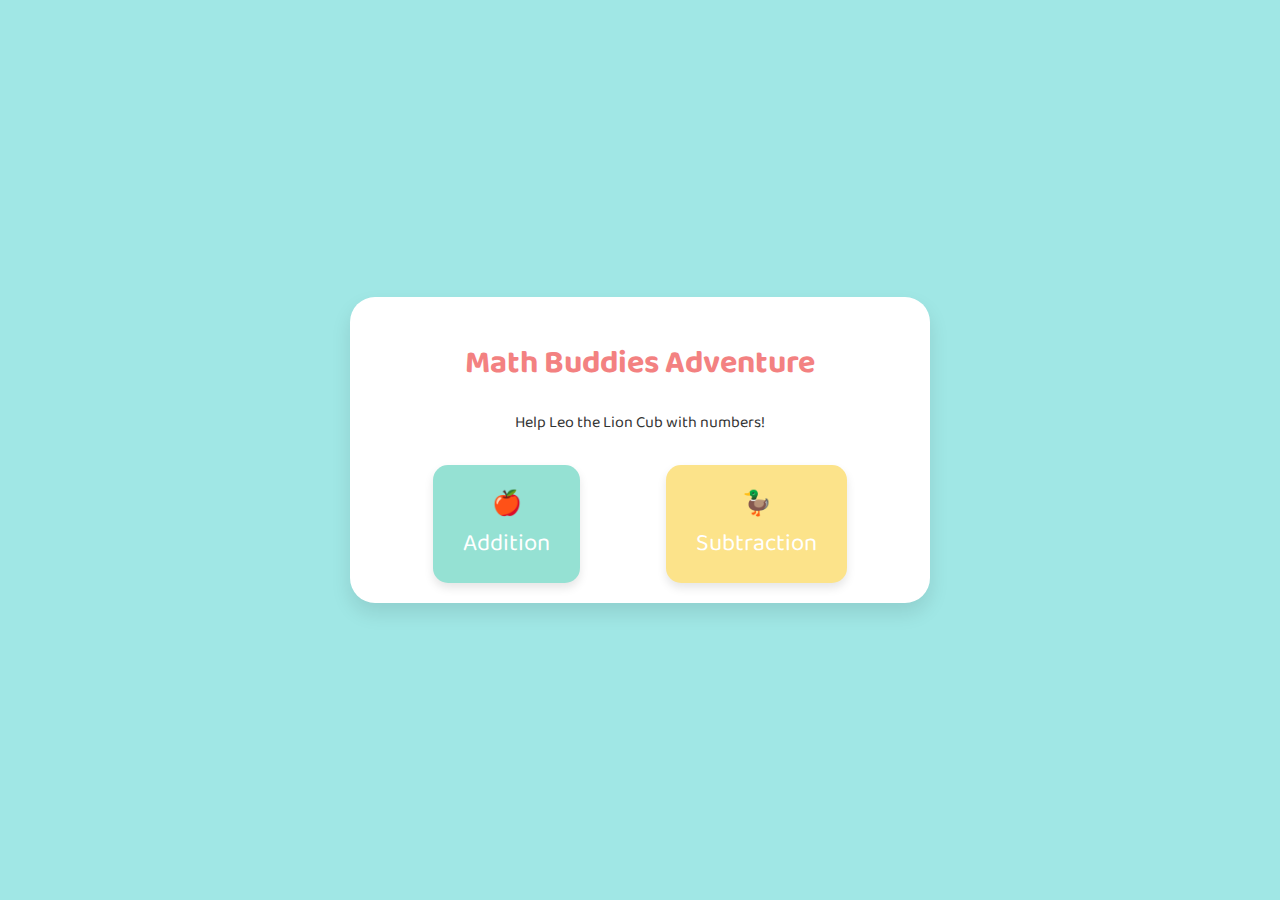
<file: index.html>
<!DOCTYPE html>
<html lang="en">
<head>
    <meta charset="UTF-8">
    <meta name="viewport" content="width=device-width, initial-scale=1.0">
    <title>Math Buddies Adventure</title>
    <link rel="stylesheet" href="style.css">
</head>
<body>

    <div id="app-container">
        <!-- Main Menu Screen -->
        <div id="main-menu" class="screen visible">
            <h1>Math Buddies Adventure</h1>
            <p>Help Leo the Lion Cub with numbers!</p>
            <div class="menu-buttons">
                <button id="start-addition-btn" class="menu-btn addition">
                    🍎<br>Addition
                </button>
                <button id="start-subtraction-btn" class="menu-btn subtraction">
                    🦆<br>Subtraction
                </button>
            </div>
        </div>

        <!-- Game Screen -->
        <div id="game-screen" class="screen">
            <button id="back-btn">← Back</button>
            <h2 id="instruction-text">Let's get ready!</h2>
            
            <!-- This is where the apples or ducks will appear -->
            <div id="visual-area"></div>

            <p id="problem-text">2 + 3 = ?</p>
            
            <!-- Answer buttons will be generated here -->
            <div id="options-container"></div>
            
            <div id="feedback-container">
                <p id="feedback-text"></p>
                <button id="next-question-btn">Next →</button>
            </div>
        </div>

    </div>

    <script src="script.js"></script>
</body>
</html>
</file>
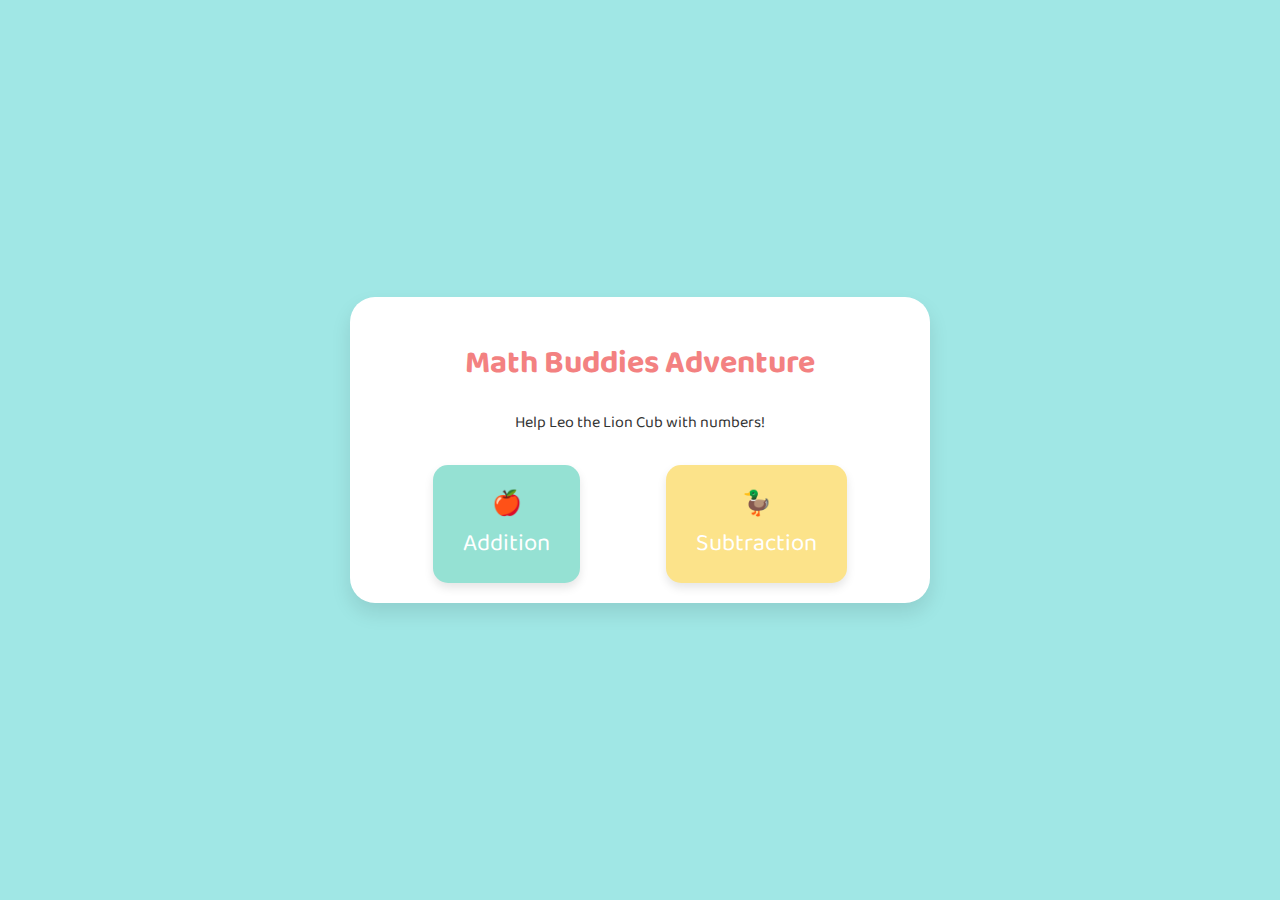
<file: code.html>
<!DOCTYPE html>
<html lang="en">
<head>
    <meta charset="UTF-8">
    <meta name="viewport" content="width=device-width, initial-scale=1.0">
    <title>Math Buddies Adventure</title>
    <link rel="stylesheet" href="style.css">
</head>
<body>

    <div id="app-container">
        <!-- Main Menu Screen -->
        <div id="main-menu" class="screen visible">
            <h1>Math Buddies Adventure</h1>
            <p>Help Leo the Lion Cub with numbers!</p>
            <div class="menu-buttons">
                <button id="start-addition-btn" class="menu-btn addition">
                    🍎<br>Addition
                </button>
                <button id="start-subtraction-btn" class="menu-btn subtraction">
                    🦆<br>Subtraction
                </button>
            </div>
        </div>

        <!-- Game Screen -->
        <div id="game-screen" class="screen">
            <button id="back-btn">← Back</button>
            <h2 id="instruction-text">Let's get ready!</h2>
            
            <!-- This is where the apples or ducks will appear -->
            <div id="visual-area"></div>

            <p id="problem-text">2 + 3 = ?</p>
            
            <!-- Answer buttons will be generated here -->
            <div id="options-container"></div>
            
            <div id="feedback-container">
                <p id="feedback-text"></p>
                <button id="next-question-btn">Next →</button>
            </div>
        </div>

    </div>

    <script src="script.js"></script>
</body>
</html>
</file>
<file: style.css>
@import url('https://fonts.googleapis.com/css2?family=Baloo+2:wght@700&display=swap');

body {
    font-family: 'Baloo 2', cursive;
    background-color: #a0e7e5; /* Cheerful light blue */
    color: #333;
    display: flex;
    justify-content: center;
    align-items: center;
    height: 100vh;
    margin: 0;
    text-align: center;
}

#app-container {
    background-color: #fff;
    padding: 20px 40px;
    border-radius: 25px;
    box-shadow: 0 10px 20px rgba(0, 0, 0, 0.1);
    width: 90%;
    max-width: 500px;
}

h1 {
    color: #f38181; /* Warm pink/red */
}

.screen {
    display: none; /* Hide screens by default */
}

.screen.visible {
    display: block; /* Show the active screen */
}

.menu-buttons {
    display: flex;
    justify-content: space-around;
    margin-top: 30px;
}

.menu-btn {
    font-family: inherit;
    font-size: 1.5em;
    padding: 20px 30px;
    border: none;
    border-radius: 15px;
    cursor: pointer;
    color: white;
    box-shadow: 0 5px 10px rgba(0,0,0,0.1);
    transition: transform 0.2s;
}

.menu-btn:hover {
    transform: scale(1.05);
}

.addition { background-color: #95e1d3; } /* Light green */
.subtraction { background-color: #fce38a; } /* Light yellow */

#game-screen {
    position: relative;
}

#back-btn {
    position: absolute;
    top: -10px;
    left: -20px;
    background: #f38181;
    color: white;
    border: none;
    border-radius: 50%;
    width: 40px;
    height: 40px;
    font-size: 1.2em;
    cursor: pointer;
}

#visual-area {
    background-color: #f0f8ff;
    min-height: 120px;
    border-radius: 15px;
    margin: 20px 0;
    padding: 15px;
    display: flex;
    flex-wrap: wrap;
    justify-content: center;
    align-items: center;
    font-size: 3em;
}

.item-strikethrough {
    text-decoration: line-through;
    color: #bbb;
}

#problem-text {
    font-size: 2.5em;
    font-weight: bold;
    margin: 15px 0;
    color: #6a5acd; /* Slate blue */
}

#options-container {
    display: flex;
    justify-content: center;
    gap: 15px;
    margin: 20px 0;
}

.option-btn {
    font-family: inherit;
    font-size: 2em;
    width: 70px;
    height: 70px;
    border-radius: 50%;
    border: 3px solid #ccc;
    background-color: white;
    cursor: pointer;
    transition: all 0.2s;
}

.option-btn:hover:not(:disabled) {
    background-color: #f0f0f0;
    transform: translateY(-5px);
}

#feedback-text {
    font-size: 1.5em;
    min-height: 30px;
    font-weight: bold;
}

#feedback-text.correct {
    color: #28a745; /* Green */
}

#feedback-text.incorrect {
    color: #dc3545; /* Red */
}

#next-question-btn {
    font-family: inherit;
    font-size: 1.2em;
    padding: 10px 20px;
    background-color: #6a5acd;
    color: white;
    border: none;
    border-radius: 10px;
    cursor: pointer;
    display: none; /* Hidden by default */
}
</file>
